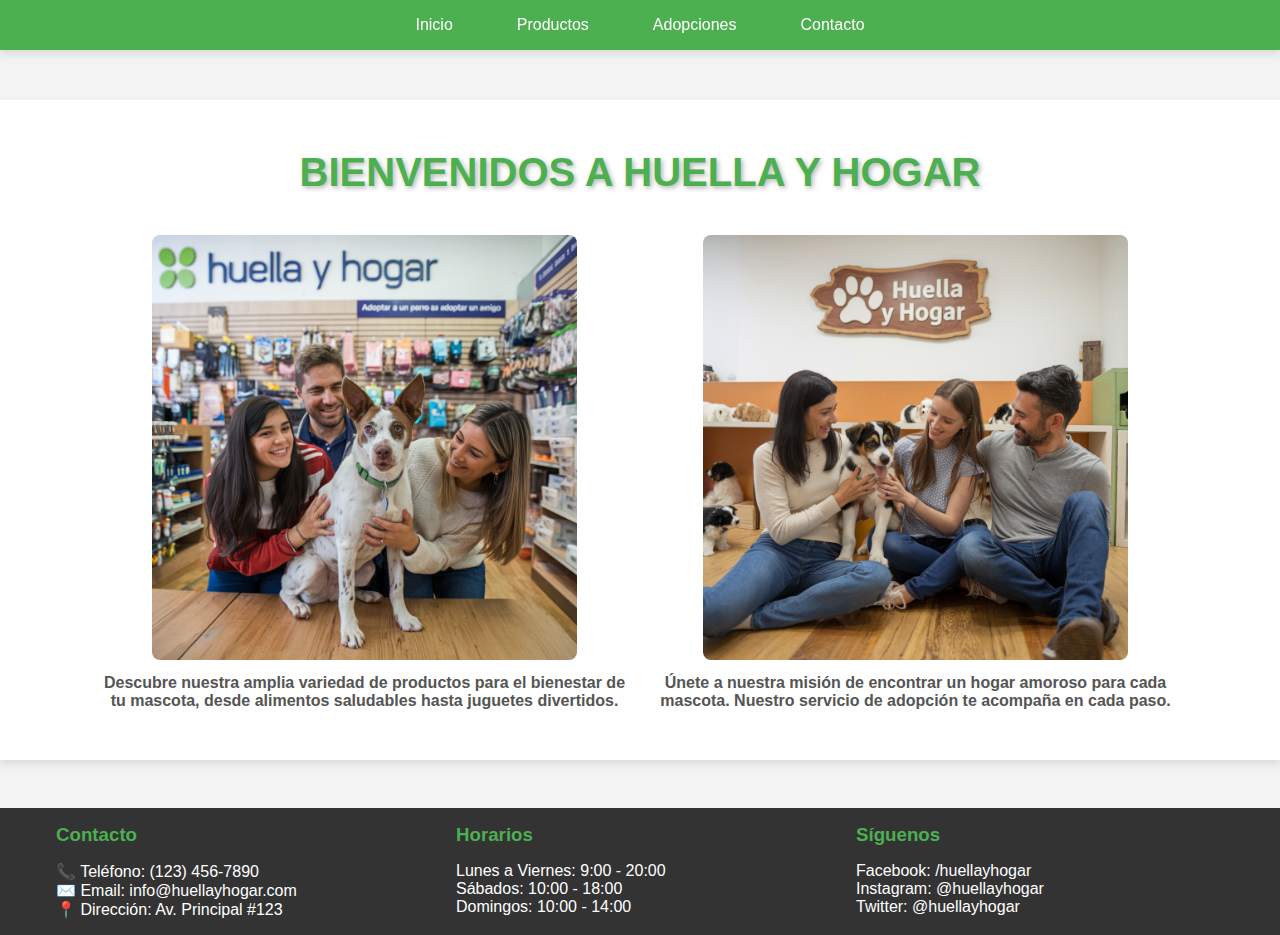
<file: index.html>
<!DOCTYPE html>
<html lang="es">
<head>
  <meta charset="UTF-8">
  <meta name="viewport" content="width=device-width, initial-scale=1.0">
  <title>Huella y Hogar</title>
 <link rel="stylesheet" href="style.css">
 <script src="app.js"></script>
</head>
<body>
  <!-- Barra de Navegación -->
  <header>
    <nav class="barra-navegacion">
      <ul class="menu-navegacion">
        <li><a href="#">Inicio</a></li>
        <li class="desplegable">
          <a href="productos.html">Productos</a>
          <ul class="sub-menu">
            <li><a href="productos.html#alimentos">Alimentos</a></li>
            <li><a href="productos.html#juguetes">Juguetes</a></li>
            <li><a href="productos.html#accesorios">Accesorios</a></li>
          </ul>
        </li>
        <li><a href="#">Adopciones</a></li>
        <li><a href="#">Contacto</a></li>
      </ul>
    </nav>
  </header>

  <!-- Contenido principal -->
  <main>
    <section class="principal">
      <h1>BIENVENIDOS A HUELLA Y HOGAR</h1>
      <div class="contenedor-imagen">
        <img src="img/hyh3.webp" alt="Imagen de tienda de mascotas" class="imagen-principal">
        <p class="texto-descriptivo"><strong>Descubre nuestra amplia variedad de productos para el bienestar de tu mascota, desde alimentos saludables hasta juguetes divertidos.</strong></p>
      </div>
      <div class="contenedor-imagen">
        <img src="img/hyh2.webp" alt="Segunda imagen de adopción de mascotas" class="imagen-principal">
        <p class="texto-descriptivo"><strong>Únete a nuestra misión de encontrar un hogar amoroso para cada mascota. Nuestro servicio de adopción te acompaña en cada paso.</strong></p>
      </div>
    </section>
  </main>

  <!-- Footer con datos de contacto -->
  <footer class="pie-pagina">
    <div class="contenido-pie">
        <div class="seccion-pie">
            <h3>Contacto</h3>
            <p>📞 Teléfono: (123) 456-7890</p>
            <p>✉️ Email: info@huellayhogar.com</p>
            <p>📍 Dirección: Av. Principal #123</p>
        </div>
        <div class="seccion-pie">
            <h3>Horarios</h3>
            <p>Lunes a Viernes: 9:00 - 20:00</p>
            <p>Sábados: 10:00 - 18:00</p>
            <p>Domingos: 10:00 - 14:00</p>
        </div>
        <div class="seccion-pie">
            <h3>Síguenos</h3>
            <p>Facebook: /huellayhogar</p>
            <p>Instagram: @huellayhogar</p>
            <p>Twitter: @huellayhogar</p>
        </div>
    </div>
  </footer>
</body>
</html>
</file>
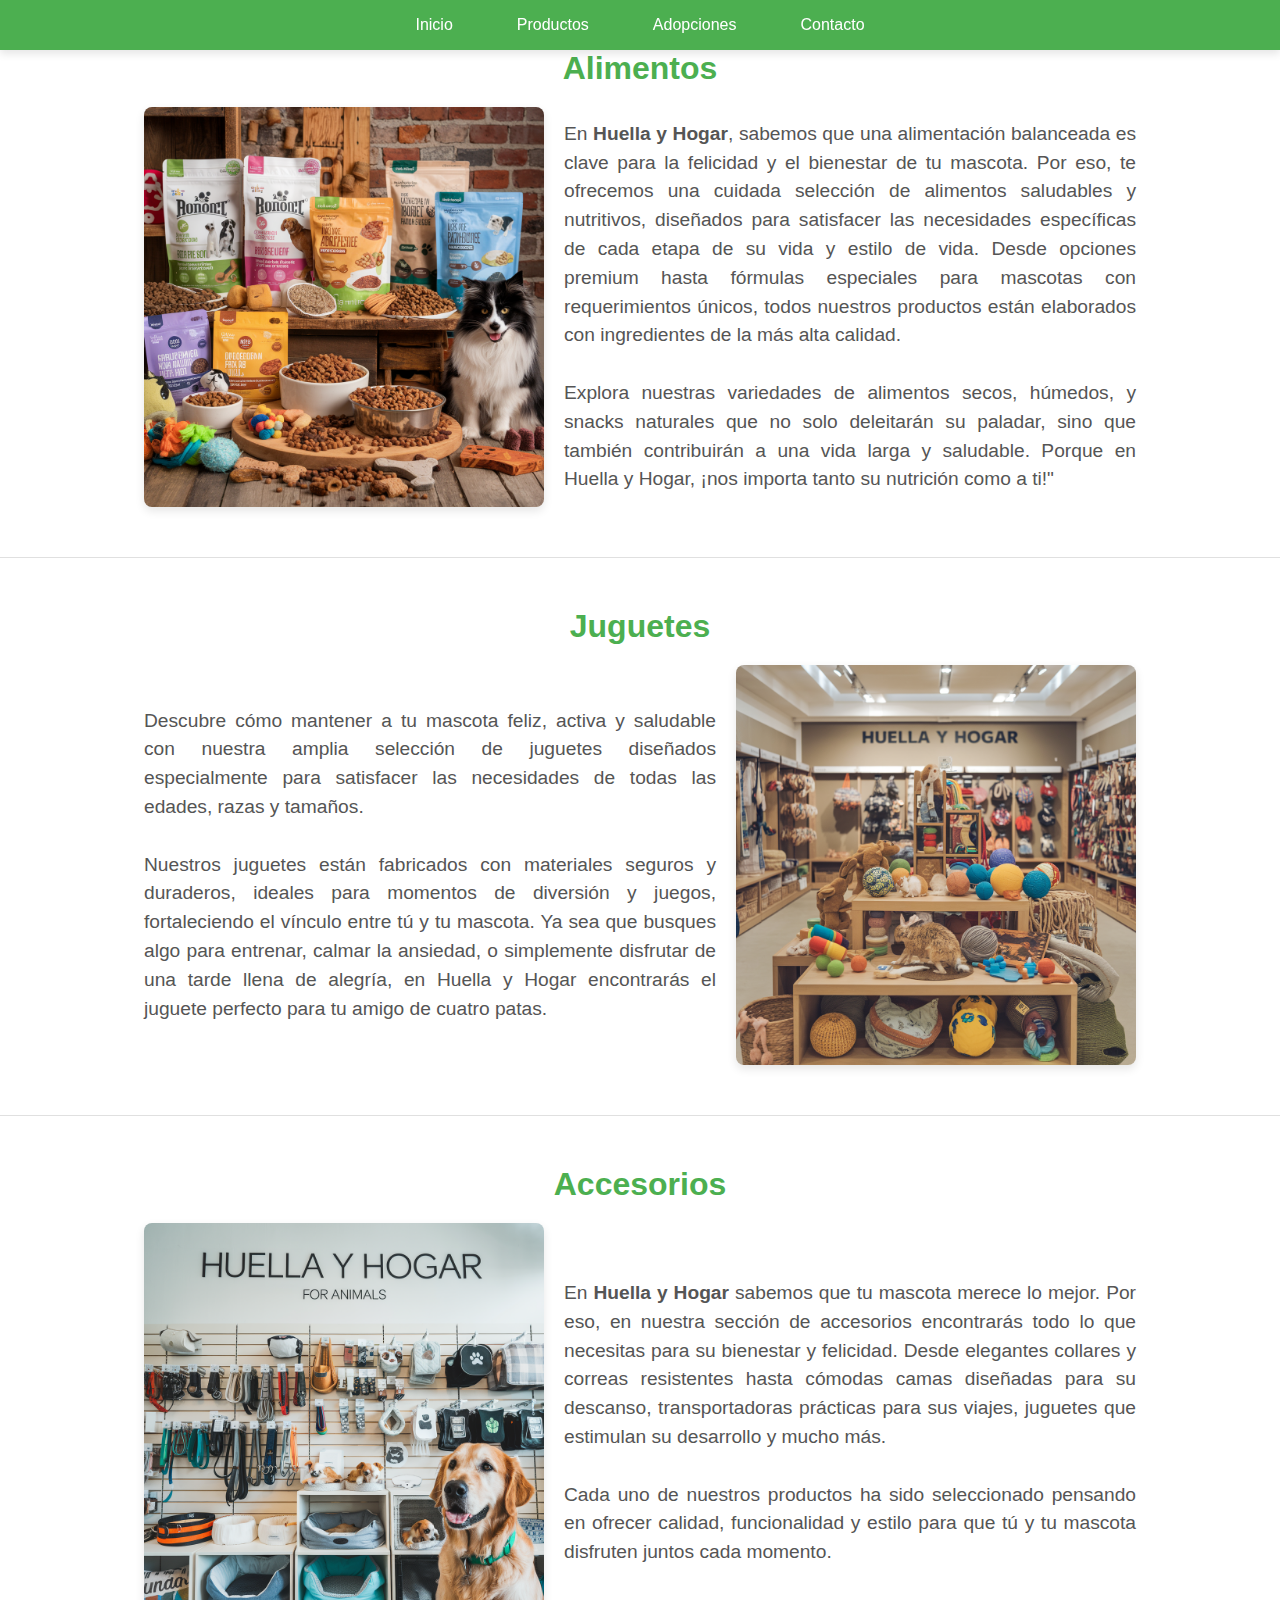
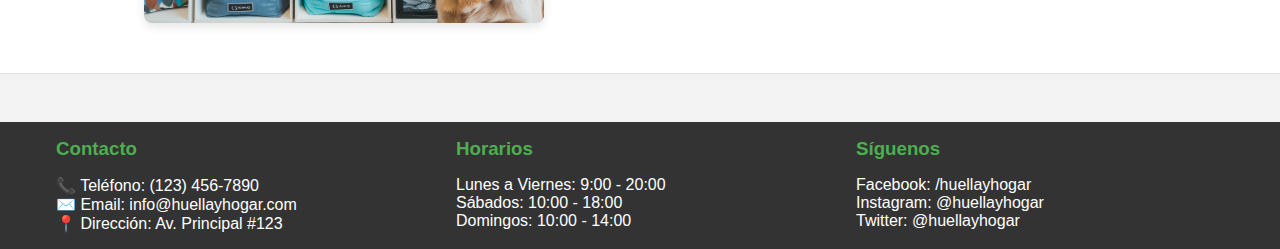
<file: productos.html>
<!DOCTYPE html>
<html lang="es">
<head>
  <meta charset="UTF-8">
  <meta name="viewport" content="width=device-width, initial-scale=1.0">
  <title>Productos - Huella y Hogar</title>
  <link rel="stylesheet" href="style.css">
</head>
<body>
  <!-- Barra de Navegación -->
  <header>
    <nav class="barra-navegacion">
      <ul class="menu-navegacion">
        <li><a href="index.html">Inicio</a></li>
        <li class="desplegable">
          <a href="productos.html">Productos</a>
          <ul class="sub-menu">
            <li><a href="#alimentos">Alimentos</a></li>
            <li><a href="#juguetes">Juguetes</a></li>
            <li><a href="#accesorios">Accesorios</a></li>
          </ul>
        </li>
        <li><a href="#">Adopciones</a></li>
        <li><a href="#">Contacto</a></li>
      </ul>
    </nav>
  </header>

  <!-- Contenido principal -->
  <main id="productos">
    <!-- Sección Alimentos -->
    <section id="alimentos" class="seccion-productos">
      <h2>Alimentos</h2>
      <div class="contenido-seccion">
        <img src="img/alimentos.webp" alt="Comida para mascotas" class="imagen-seccion">
        <p class="texto">
            En <b>Huella y Hogar</b>, sabemos que una alimentación balanceada es clave para la felicidad 
            y el bienestar de tu mascota. Por eso, te ofrecemos una cuidada selección de alimentos 
            saludables y nutritivos, diseñados para satisfacer las necesidades específicas de cada 
            etapa de su vida y estilo de vida. Desde opciones premium hasta fórmulas especiales para 
            mascotas con requerimientos únicos, todos nuestros productos están elaborados con ingredientes 
            de la más alta calidad. <br><br>

            Explora nuestras variedades de alimentos secos, húmedos, y snacks naturales que no solo 
            deleitarán su paladar, sino que también contribuirán a una vida larga y saludable. 
            Porque en Huella y Hogar, ¡nos importa tanto su nutrición como a ti!"
        </p>
      </div>
    </section>

    <!-- Sección Juguetes -->
    <section id="juguetes" class="seccion-productos">
      <h2>Juguetes</h2>
      <div class="contenido-seccion">
        <p class="texto">
            Descubre cómo mantener a tu mascota feliz, activa y saludable con nuestra amplia 
            selección de juguetes diseñados especialmente para satisfacer las necesidades de 
            todas las edades, razas y tamaños. <br><br>

            Nuestros juguetes están fabricados con materiales seguros y duraderos, ideales 
            para momentos de diversión y juegos, fortaleciendo el vínculo entre tú y tu mascota.
            Ya sea que busques algo para entrenar, calmar la ansiedad, o simplemente disfrutar de
            una tarde llena de alegría, en Huella y Hogar encontrarás el juguete perfecto para tu
            amigo de cuatro patas.
        </p>
        <img src="img/juguetes.webp" alt="Juguetes para mascotas" class="imagen-seccion">
      </div>
    </section>

    <!-- Sección Accesorios -->
    <section id="accesorios" class="seccion-productos">
      <h2>Accesorios</h2>
      <div class="contenido-seccion">
        <img src="img/accesorios.webp" alt="Accesorios para mascotas" class="imagen-seccion">
        <p class="texto">
            En <b>Huella y Hogar</b> sabemos que tu mascota merece lo mejor. Por 
            eso, en nuestra sección de accesorios encontrarás todo lo que necesitas
            para su bienestar y felicidad. Desde elegantes collares y correas resistentes 
            hasta cómodas camas diseñadas para su descanso, transportadoras prácticas para
            sus viajes, juguetes que estimulan su desarrollo y mucho más. <br><br>

            Cada uno de nuestros productos ha sido seleccionado pensando en ofrecer calidad, 
            funcionalidad y estilo para que tú y tu mascota disfruten juntos cada momento.
   </p>
      </div>
    </section>
  </main>

  <!-- Footer -->
  <footer class="pie-pagina">
    <div class="contenido-pie">
      <div class="seccion-pie">
        <h3>Contacto</h3>
        <p>📞 Teléfono: (123) 456-7890</p>
        <p>✉️ Email: info@huellayhogar.com</p>
        <p>📍 Dirección: Av. Principal #123</p>
      </div>
      <div class="seccion-pie">
        <h3>Horarios</h3>
        <p>Lunes a Viernes: 9:00 - 20:00</p>
        <p>Sábados: 10:00 - 18:00</p>
        <p>Domingos: 10:00 - 14:00</p>
      </div>
      <div class="seccion-pie">
        <h3>Síguenos</h3>
        <p>Facebook: /huellayhogar</p>
        <p>Instagram: @huellayhogar</p>
        <p>Twitter: @huellayhogar</p>
      </div>
    </div>
  </footer>
</body>
</html>
</file>
<file: style.css>
* {
    margin: 0;
    padding: 0;
    box-sizing: border-box;
    font-family: Arial, sans-serif;
  }

  body {
    background-color: #f3f3f3;
    color: #333;
  }

  /* Barra de Navegación Fija */
  .barra-navegacion {
    position: fixed;
    top: 0;
    width: 100%;
    background-color: #4CAF50;
    padding: 1em 0;
    box-shadow: 0 4px 8px rgba(0, 0, 0, 0.1);
    z-index: 100;
  }

  .menu-navegacion {
    list-style-type: none;
    display: flex;
    justify-content: center;
    gap: 2em;
  }

  .menu-navegacion a {
    color: white;
    text-decoration: none;
    padding: 8px 16px;
    transition: background-color 0.3s;
  }

  .menu-navegacion a:hover {
    background-color: #3e8e41;
    border-radius: 4px;
  }

  /* Estilo de Submenús */
  .desplegable {
    position: relative;
  }

  .sub-menu {
    display: none;
    position: absolute;
    top: 100%;
    left: 0;
    background-color: #4CAF50;
    list-style-type: none;
    padding: 0;
    min-width: 120px;
    box-shadow: 0 4px 8px rgba(0, 0, 0, 0.1);
  }

  .sub-menu li {
    width: 100%;
  }

  .sub-menu li a {
    display: block;
    padding: 8px 16px;
    color: white;
  }

  .sub-menu li a:hover {
    background-color: #3e8e41;
  }

  .desplegable:hover .sub-menu {
    display: block;
  }

  /* Sección Principal */
  .principal {
    margin-top: 100px;
    text-align: center;
    padding: 50px;
    background-color: #fff;
    box-shadow: 0 4px 8px rgba(0, 0, 0, 0.1);
    display: flex;
    justify-content: center;
    gap: 20px;
    flex-wrap: wrap;
  }

  .principal h1 {
    font-size: 2.5em;
    color: #4CAF50;
    margin-bottom: 20px;
    width: 100%;
    text-shadow: 2px 2px 5px rgba(0, 0, 0, 0.3);
  }

  .contenedor-imagen {
    max-width: 45%;
    text-align: center;
    transition: transform 0.3s;
  }

  .imagen-principal {
    width: 80%;
    height: auto;
    border-radius: 8px;
    transition: transform 0.3s, box-shadow 0.3s;
  }
  .imagen-principal:hover {
    transform: scale(1.05);
    box-shadow: 0px 4px 15px rgba(0, 0, 0, 0.3);
  }

  .texto-descriptivo {
    margin-top: 10px;
    color: #555;
    font-size: 1em;
  }

    /* Sección de Productos */
.seccion-productos {
  padding: 50px 20px;
  background-color: #fff;
  text-align: center;
  border-bottom: 1px solid #e0e0e0;
  display: flex;
  flex-direction: column;
  align-items: center;
}

.seccion-productos h2 {
  font-size: 2em;
  color: #4CAF50;
  margin-bottom: 20px;
}

.contenido-seccion {
  display: flex;
  align-content: center;
  align-items: center;
  gap: 20px;
  width: 80%;
}

.imagen-seccion {
  width: 80%;
  max-width: 400px;
  border-radius: 8px;
  box-shadow: 0 4px 10px rgba(0, 0, 0, 0.1);
  transition: transform 0.3s, box-shadow 0.3s;
}

.imagen-seccion:hover {
  transform: scale(1.05);
  box-shadow: 0 6px 15px rgba(0, 0, 0, 0.2);
}

.seccion-productos p {
  font-size: 1.2em;
  color: #555;
  max-width: 600px;
  margin: 0px auto;
  line-height: 1.5;
  text-align: justify;
}


  /* Pie de página */
  .pie-pagina {
    background-color: #333;
    color: white;
    padding: 1rem 0;
    margin-top: 3rem;
  }

  .contenido-pie {
    max-width: 1200px;
    margin: 0 auto;
    display: grid;
    grid-template-columns: repeat(3, 1fr);
    gap: 2rem;
    padding: 0 1rem;
  }

  .seccion-pie h3 {
    color: #4CAF50;
    margin-bottom: 1rem;
  }

  /* Media Queries para Responsividad */

/* Para tablets y dispositivos medianos */
  @media (max-width: 700px) {
    .menu-navegacion {
      flex-direction: column;
      gap: 1em;
    }
  
    .principal {
      flex-direction: column;
      padding: 20px;
    }
  
    .principal h1 {
      font-size: 2em;
    }
  
    .contenedor-imagen {
      max-width: 80%;
    }
  
    .contenido-pie {
      grid-template-columns: repeat(2, 1fr);
    }
    .contenido-seccion {
      flex-direction: column;
    }
  }
  
  /* Para dispositivos móviles */
  @media (max-width: 480px) {
    .principal h1 {
      font-size: 1.8em;
    }
  
    .contenedor-imagen {
      max-width: 100%;
    }
  
    .contenido-pie {
      grid-template-columns: 1fr;
      text-align: center;
    }
  
    .menu-navegacion {
      gap: 0.5em;
    }
    .contenido-seccion {
      flex-direction: column;
    }
  }
</file>
